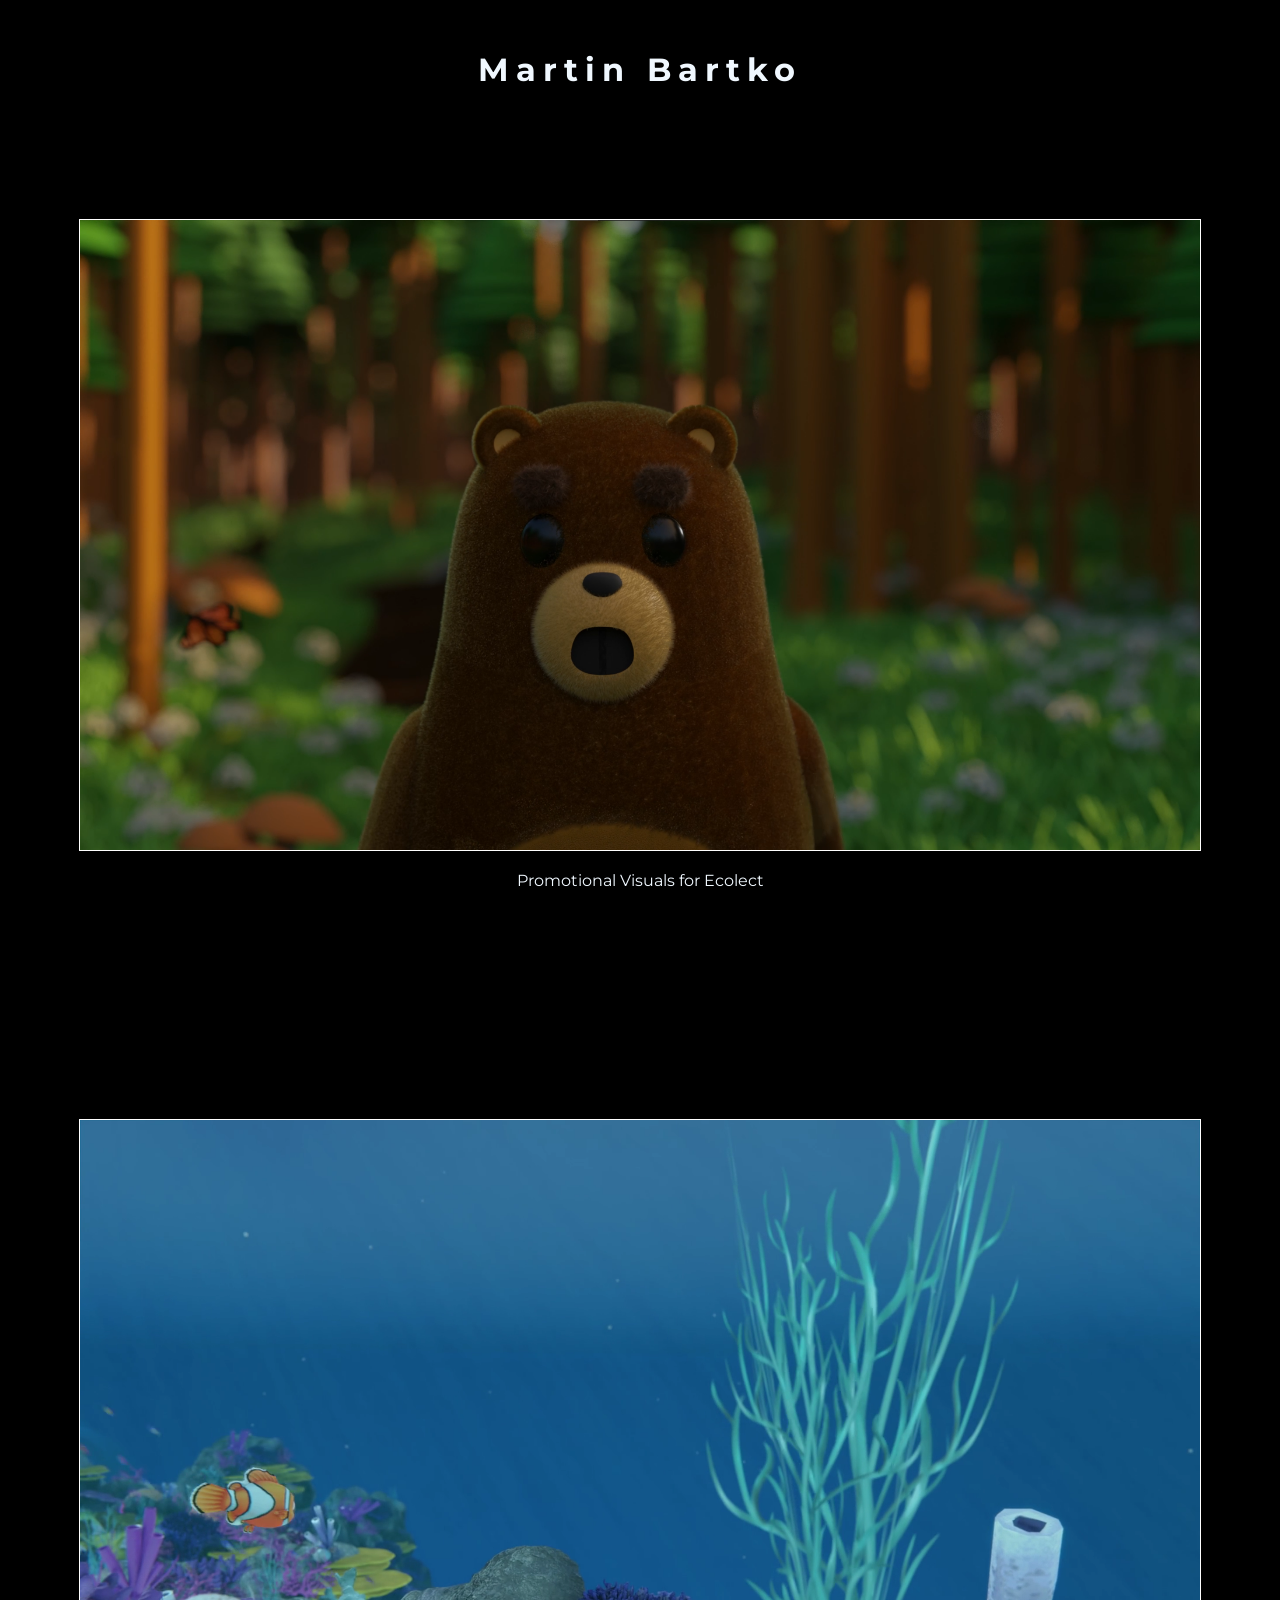
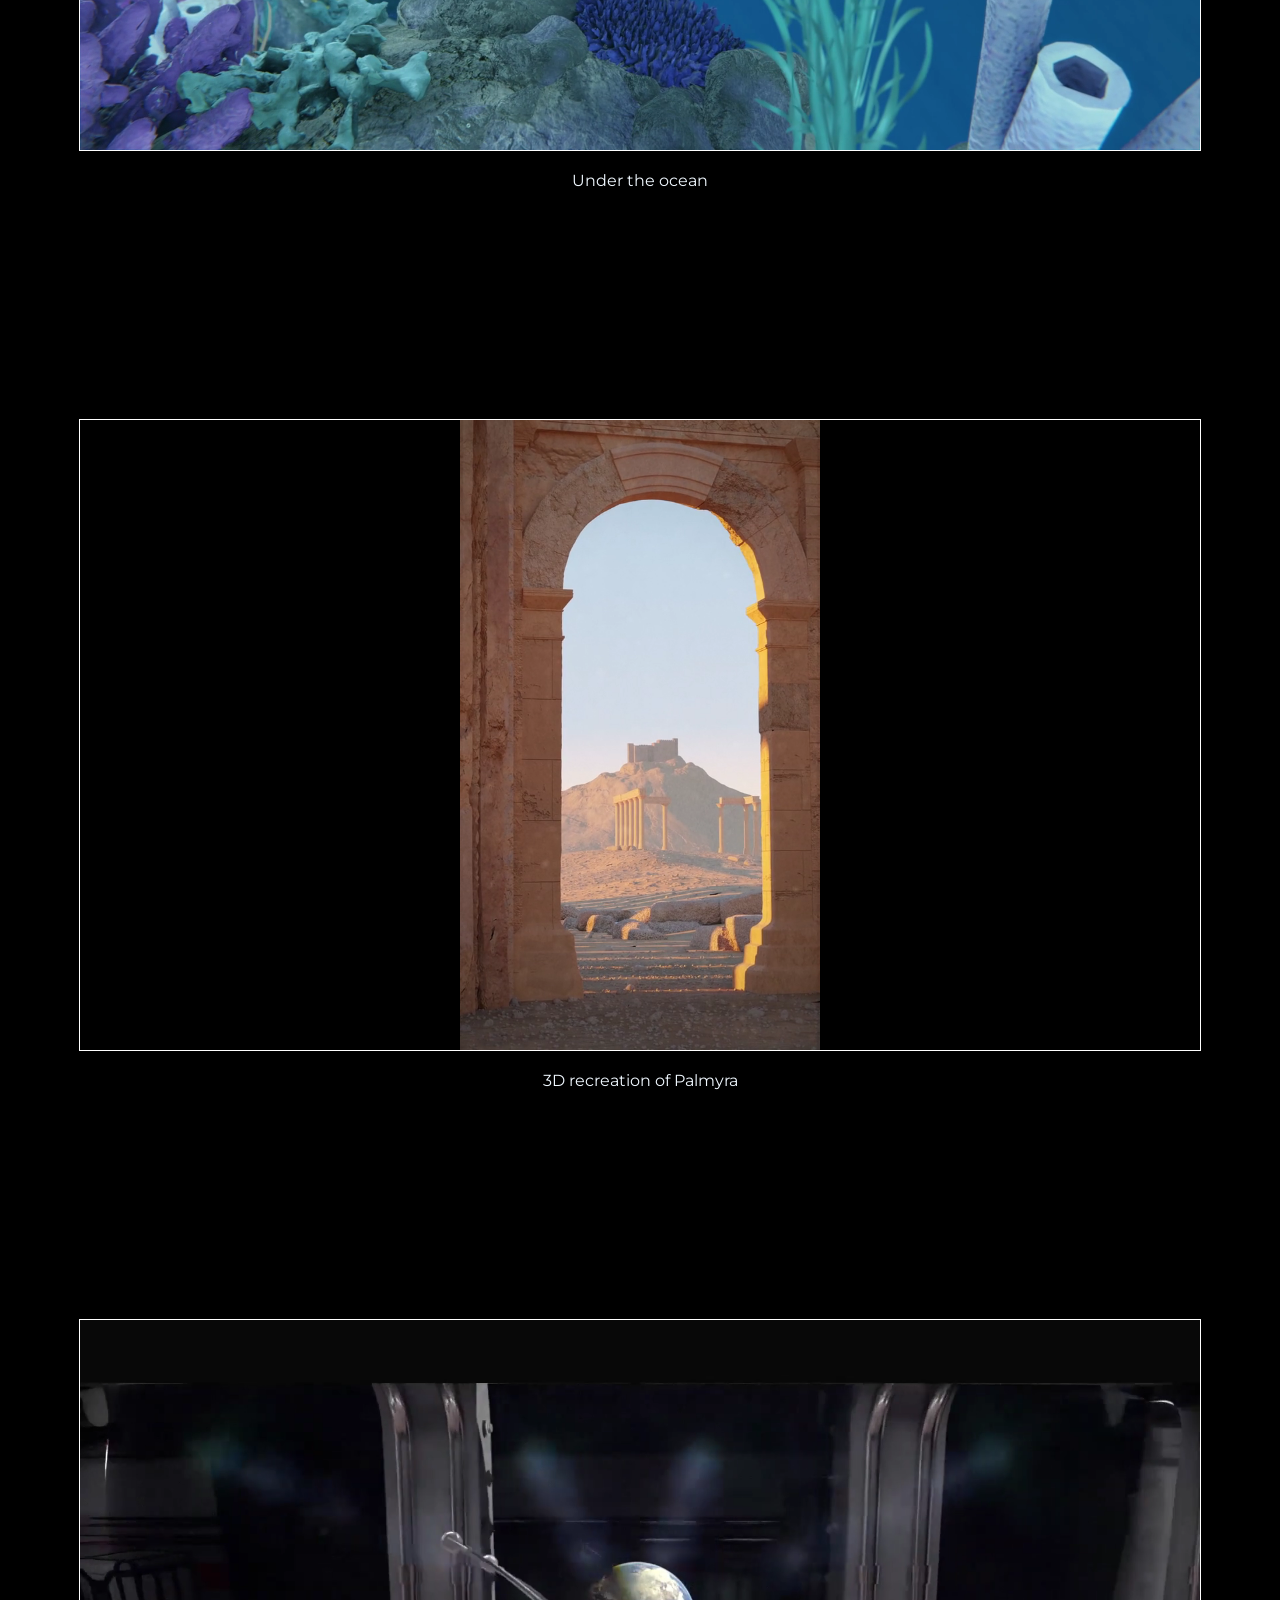
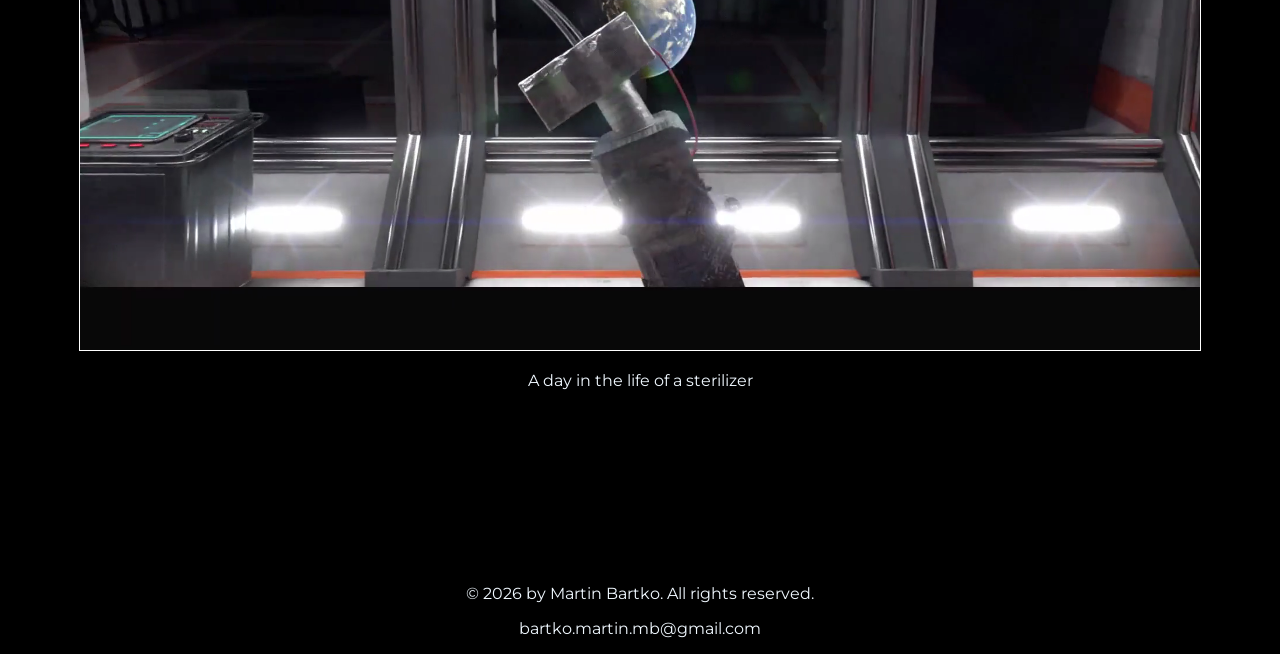
<file: index.html>
<!DOCTYPE html>
<html lang="sk">
<head>
    <meta charset="UTF-8">
    <meta name="viewport" content="width=device-width, initial-scale=1.0">
    <title>Martin Bartko - Portfolio</title>
    <link rel="stylesheet" href="style.css">
</head>
<body>
    <h1>Martin Bartko</h1>
    <section class="slide">
        <div class="video-wrapper">
            <div class="video" onclick="window.location='ecolect';" style="background-image: url('media/ecolect.png');"></div>
        </div>
        <div class="caption">Promotional Visuals for Ecolect</div>
    </section>
    <section class="slide">
        <div class="video-wrapper">
            <div class="video" onclick="window.location='ocean';" style="background-image: url('media/nemo.png');"></div>
        </div>
        <div class="caption">Under the ocean</div>
    </section>
    <section class="slide">
        <div class="video-wrapper">
            <div class="video" onclick="window.location='palmyra';" style="background-image: url('media/palmyra.png'); background-size: contain; background-repeat: no-repeat;"></div>
        </div>
        <div class="caption">3D recreation of Palmyra</div>
    </section>
    
    <section class="slide">
        <div class="video-wrapper">
            <div class="video" onclick="window.location='space';" style="background-image: url('media/space.png');"></div>
        </div>
        <div class="caption">A day in the life of a sterilizer</div>
    </section>
    <footer>
        <p>&copy; 2026 by Martin Bartko. All rights reserved.</p>
        <p>bartko.martin.mb@gmail.com</p>
    </footer>
</body>
</html>
</file>
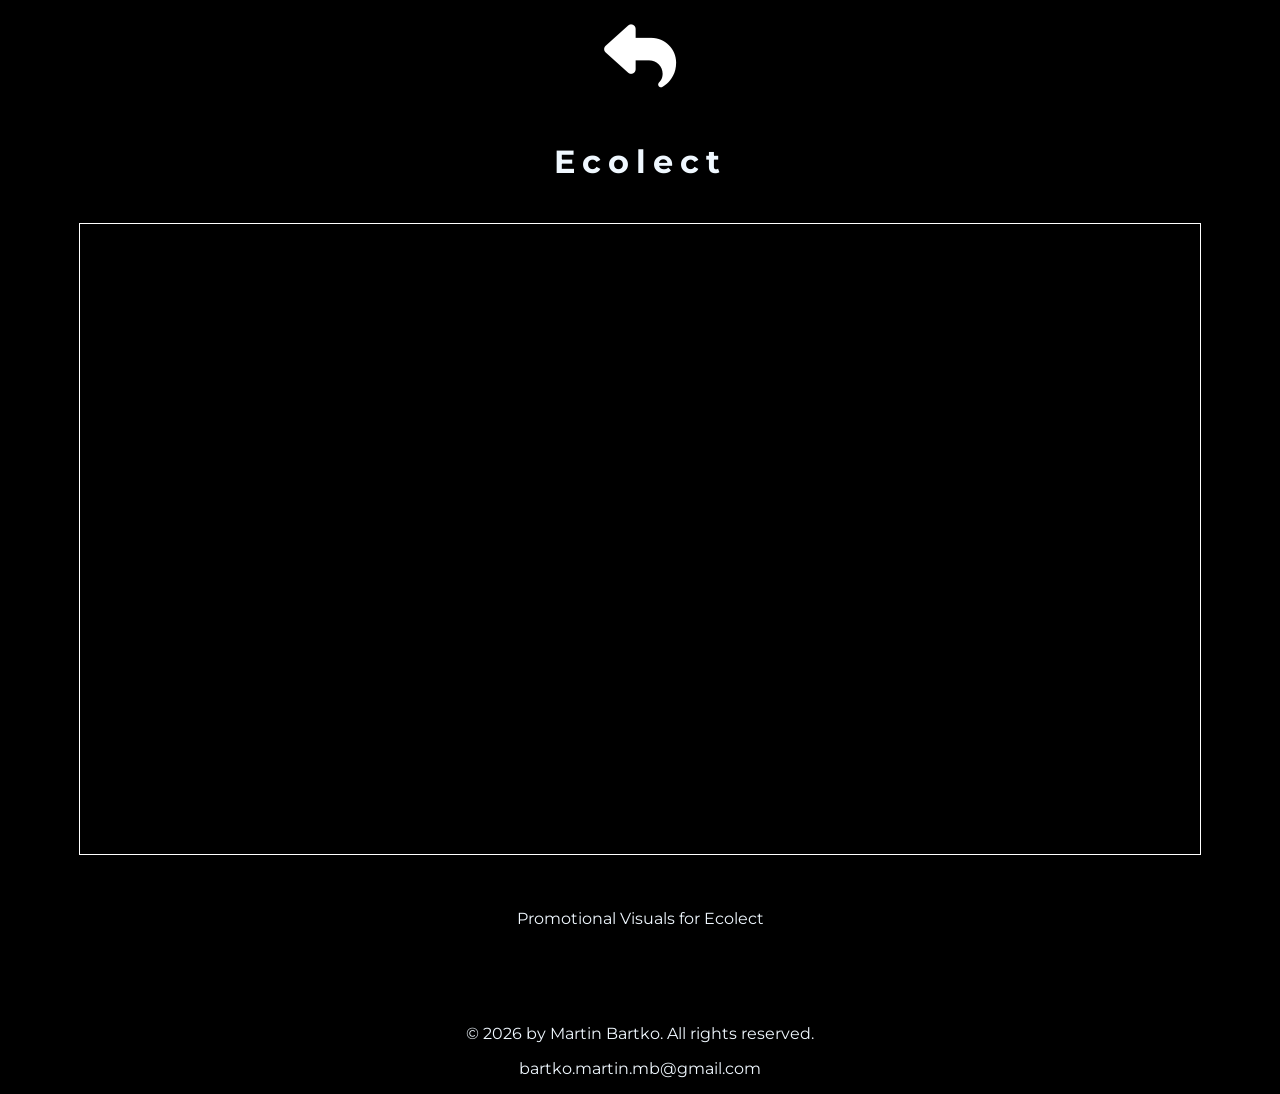
<file: ecolect.html>
<!DOCTYPE html>
<html lang="sk">
<head>
    <meta charset="UTF-8">
    <meta name="viewport" content="width=device-width, initial-scale=1.0">
    <title>Martin Bartko - Ecolect</title>
    <link rel="stylesheet" href="style.css">
    <link rel="stylesheet" href="https://cdnjs.cloudflare.com/ajax/libs/font-awesome/6.5.0/css/all.min.css">
</head>
<body>
    <div style="text-align:center;margin-top:20px;">
        <a href="/" style="text-decoration:none;color:#fff;" title="Back to Home">
            <i class="fa-solid fa-reply" style="font-size:72px;"></i>
        </a>
    </div>
    <h1>Ecolect</h1>
    <div class="video-wrapper">
        <!-- Iframe pre vložené video z Vimeo -->
        <iframe title="vimeo-player" src="https://player.vimeo.com/video/939436797?h=44952277a6" width="640" height="360" frameborder="0" referrerpolicy="strict-origin-when-cross-origin" allow="autoplay; fullscreen; picture-in-picture; clipboard-write; encrypted-media; web-share"   allowfullscreen></iframe>

    </div>
    <div class="caption">Promotional Visuals for Ecolect</div>
    <div class="video-description">
        <p></p>
    </div>
    <footer>
        <p>&copy; 2026 by Martin Bartko. All rights reserved.</p>
        <p>bartko.martin.mb@gmail.com</p>
    </footer>
</body>
</html>
</file>
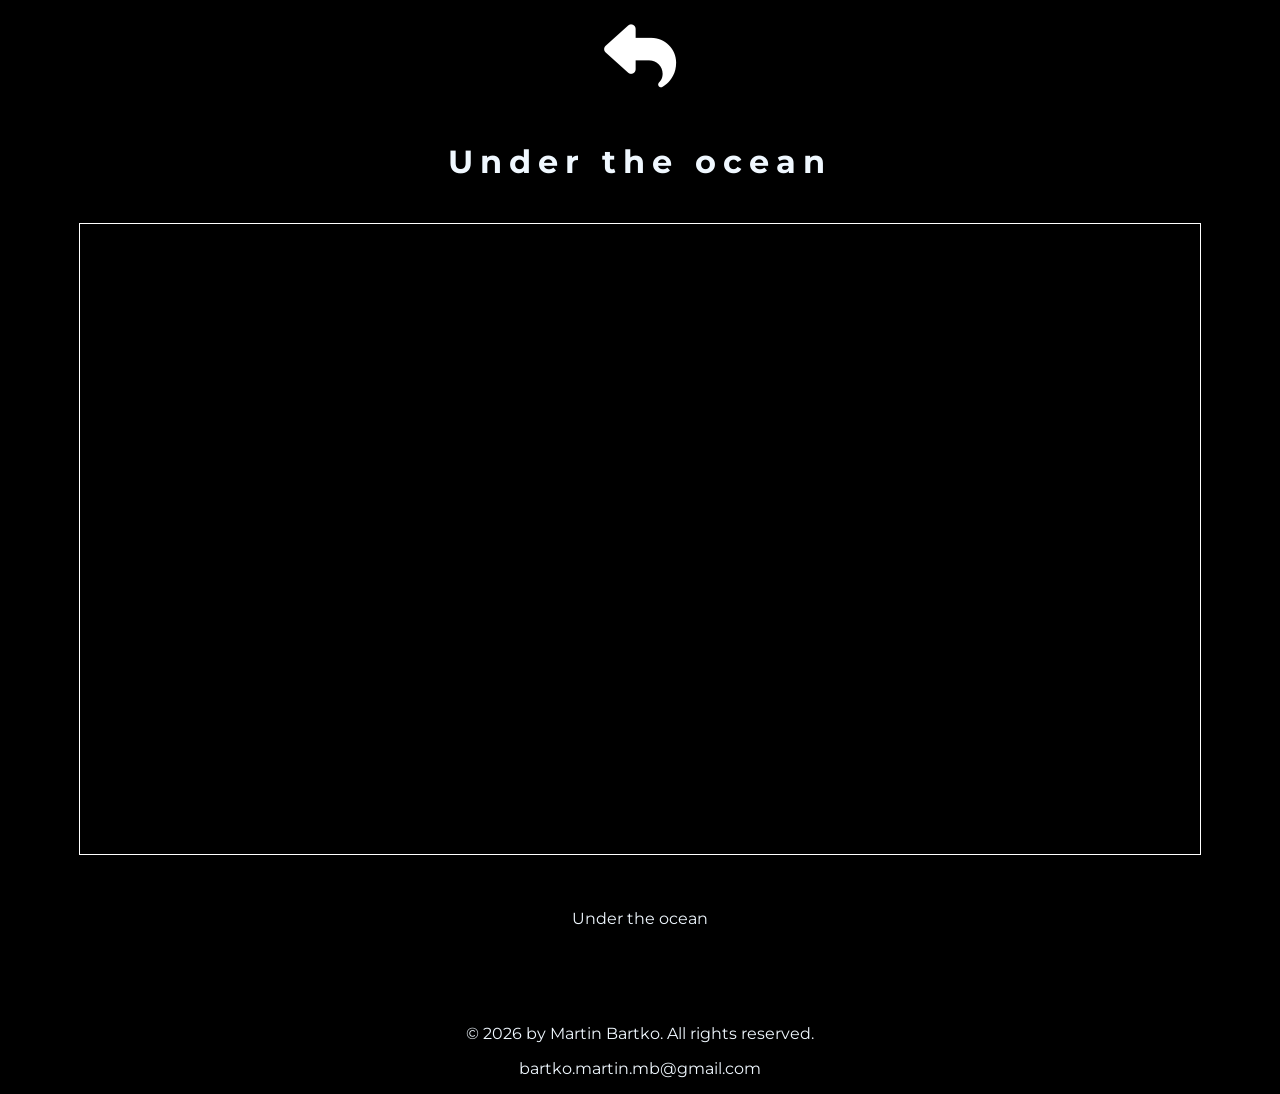
<file: ocean.html>
<!DOCTYPE html>
<html lang="sk">
<head>
    <meta charset="UTF-8">
    <meta name="viewport" content="width=device-width, initial-scale=1.0">
    <title>Martin Bartko - Under the ocean</title>
    <link rel="stylesheet" href="style.css">
    <link rel="stylesheet" href="https://cdnjs.cloudflare.com/ajax/libs/font-awesome/6.5.0/css/all.min.css">
</head>
<body>
    <div style="text-align:center;margin-top:20px;">
        <a href="/" style="text-decoration:none;color:#fff;" title="Back to Home">
            <i class="fa-solid fa-reply" style="font-size:72px;"></i>
        </a>
    </div>
    <h1>Under the ocean</h1>
    <div class="video-wrapper">
        <!-- Tento div by mal obsahovať skutočné video alebo iframe pre embed video -->
        <iframe src="https://player.vimeo.com/video/939488982?title=0&amp;byline=0&amp;portrait=0&amp;badge=0&amp;autopause=0&amp;player_id=0&amp;app_id=58479" width="3840" height="2160" frameborder="0" allow="autoplay; fullscreen; picture-in-picture; clipboard-write; encrypted-media; web-share" referrerpolicy="strict-origin-when-cross-origin" title="Nemo"></iframe>
    </div>
    <div class="caption">Under the ocean</div>
    <div class="video-description">
        <p></p>
    </div>
    <footer>
        <p>&copy; 2026 by Martin Bartko. All rights reserved.</p>
        <p>bartko.martin.mb@gmail.com</p>
    </footer>
</body>
</html>
</file>
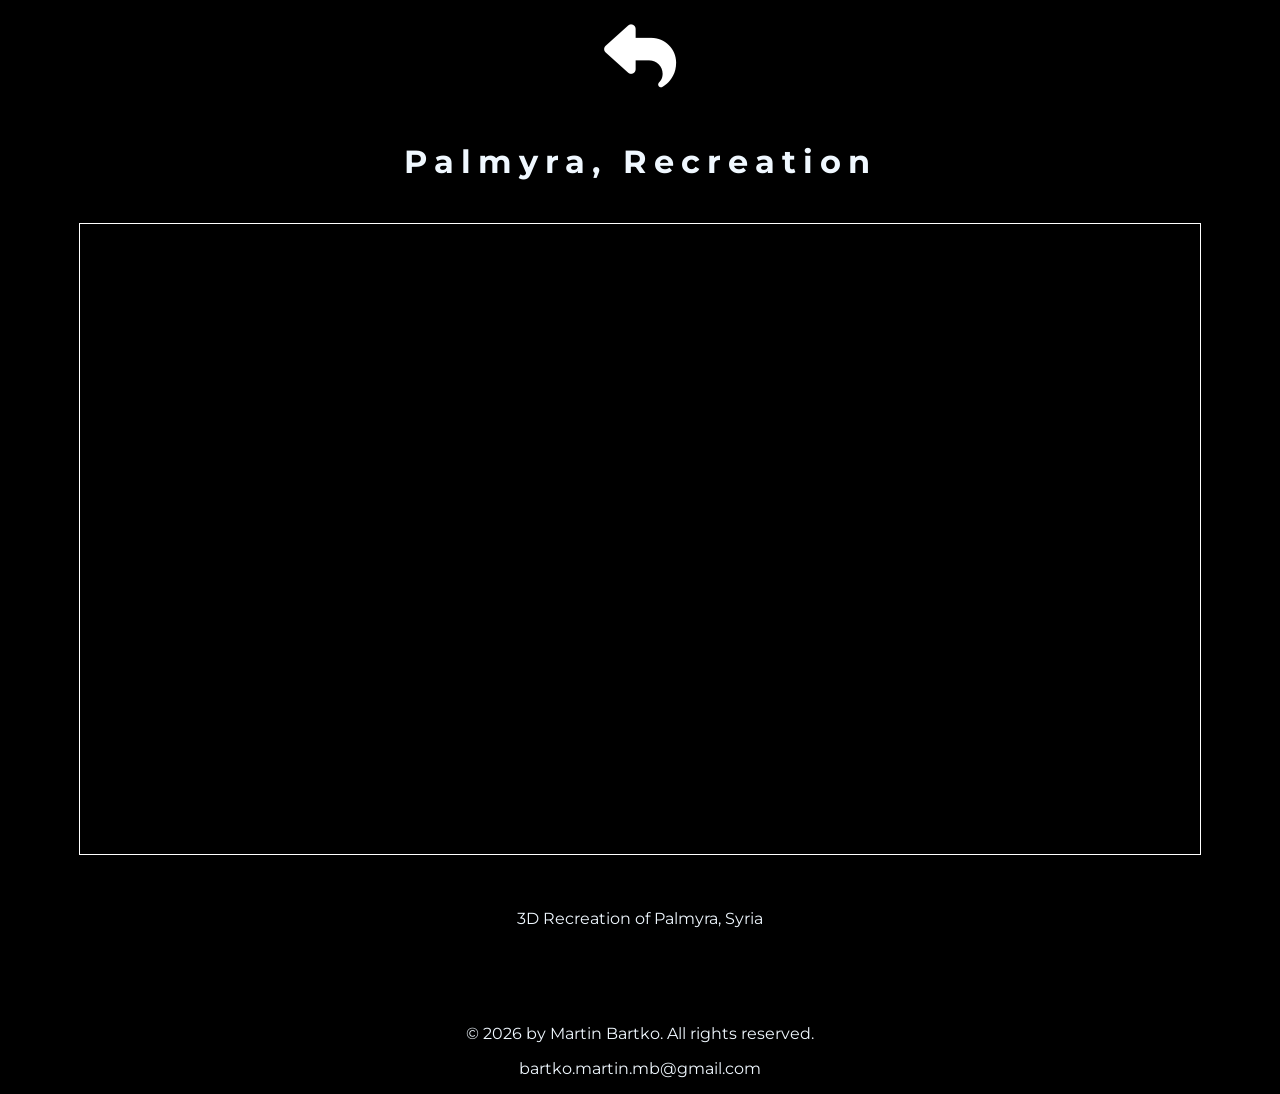
<file: palmyra.html>
<!DOCTYPE html>
<html lang="sk">
<head>
    <meta charset="UTF-8">
    <meta name="viewport" content="width=device-width, initial-scale=1.0">
    <title>Martin Bartko - Palmyra</title>
    <link rel="stylesheet" href="style.css">
    <link rel="stylesheet" href="https://cdnjs.cloudflare.com/ajax/libs/font-awesome/6.5.0/css/all.min.css">
</head>
<body>
    <div style="text-align:center;margin-top:20px;">
        <a href="/" style="text-decoration:none;color:#fff;" title="Back to Home">
            <i class="fa-solid fa-reply" style="font-size:72px;"></i>
        </a>
    </div>
    <h1>Palmyra, Recreation</h1>
    <div class="video-wrapper">
        <!-- Iframe pre vložené video z Vimeo -->
        <iframe src="https://player.vimeo.com/video/939208042?title=0&amp;byline=0&amp;portrait=0&amp;badge=0&amp;autopause=0&amp;player_id=0&amp;app_id=58479" width="1098" height="1920" frameborder="0" allow="autoplay; fullscreen; picture-in-picture; clipboard-write; encrypted-media; web-share" referrerpolicy="strict-origin-when-cross-origin" title="Palmyra, Syria"></iframe>
    </div>
    <div class="caption">3D Recreation of Palmyra, Syria</div>
    <div class="video-description">
        <p></p>
    </div>
    <!-- Tlačidlo Domov pod videom -->
    
    <footer>
        <p>&copy; 2026 by Martin Bartko. All rights reserved.</p>
        <p>bartko.martin.mb@gmail.com</p>
    </footer>
</body>
</html>
</file>
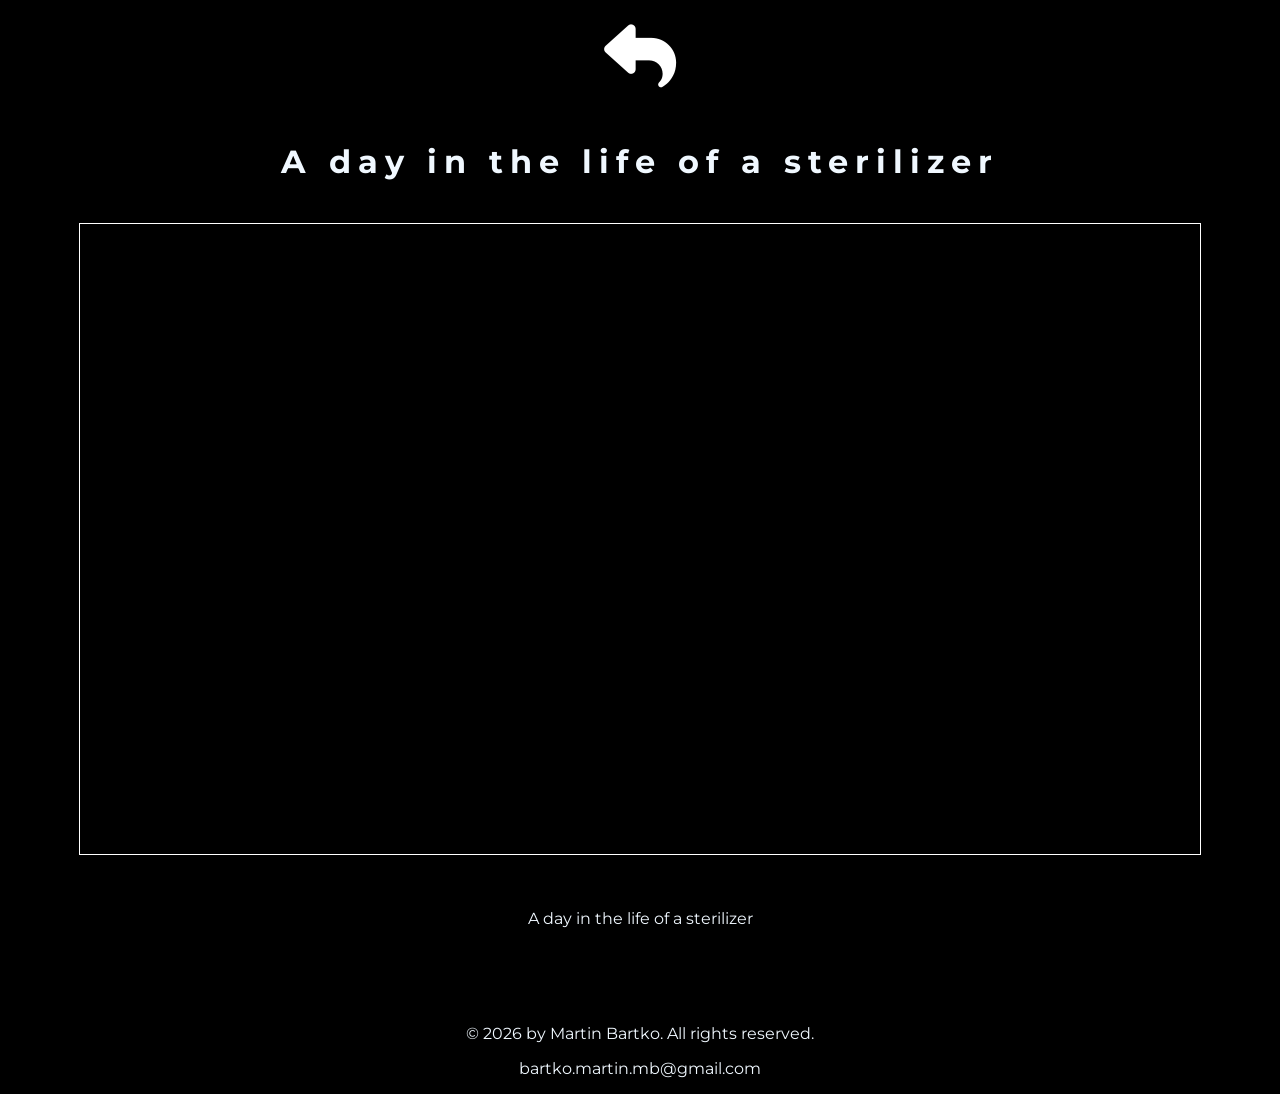
<file: space.html>
<!DOCTYPE html>
<html lang="sk">
<head>
    <meta charset="UTF-8">
    <meta name="viewport" content="width=device-width, initial-scale=1.0">
    <title>Martin Bartko - A day in the life of a sterilizer</title>
    <link rel="stylesheet" href="style.css">
    <link rel="stylesheet" href="https://cdnjs.cloudflare.com/ajax/libs/font-awesome/6.5.0/css/all.min.css">
</head>
<body>
    <div style="text-align:center;margin-top:20px;">
        <a href="/" style="text-decoration:none;color:#fff;" title="Back to Home">
            <i class="fa-solid fa-reply" style="font-size:72px;"></i>
        </a>
    </div>
    <h1>A day in the life of a sterilizer</h1>
    <div class="video-wrapper">
        <iframe src="https://player.vimeo.com/video/939453245?title=0&amp;byline=0&amp;portrait=0&amp;badge=0&amp;autopause=0&amp;player_id=0&amp;app_id=58479" width="1920" height="1080" frameborder="0" allow="autoplay; fullscreen; picture-in-picture; clipboard-write; encrypted-media; web-share" referrerpolicy="strict-origin-when-cross-origin" title="A day in the life of a Sterilizer DECODED 3D SPACE CHALLENGE"></iframe>
    </div>
    <div class="caption">A day in the life of a sterilizer</div>
    <div class="video-description">
        <p></p>
    </div>
    <footer>
        <p>&copy; 2026 by Martin Bartko. All rights reserved.</p>
        <p>bartko.martin.mb@gmail.com</p>
    </footer>
</body>
</html>
</file>
<file: style.css>
@import url('https://fonts.googleapis.com/css2?family=Montserrat:ital,wght@0,100..900;1,100..900&display=swap');

body {
    margin: 0;
    padding: 0;
    display: flex;
    justify-content: center;
    align-items: center;
    min-height: 100vh;
    flex-direction: column;
    background-color: black;
    font-family: "Montserrat";
}

.video-wrapper {
    width: calc(70vh * 16 / 9); /* Výpočet šírky podľa pomeru strán a výšky */
    height: 70vh; /* Nastavenie výšky na 70% výšky obrazovky */
    margin: 3vh 0 12vh 0;
    overflow: hidden;
    position: relative;
    border: solid rgb(255, 255, 255) 1px;
}

.video {
    width: 100%;
    height: 100%;
    position: absolute;
    top: 0;
    left: 0;
    background-size: cover;
    background-position: center;
    cursor: pointer;
    transition: transform 0.3s ease;
}

.video:hover {
    transform: scale(1.05);
}
.caption {
    text-align: center;
    
    font-size: 1em;
    color: aliceblue;
    margin-top: -6vh;
}

.home-button {
    position: absolute;
    top: 20px; /* Odstup od hornej hrany */
    left: 20px; /* Odstup od ľavej hrany */
    width: 10vw; /* Šírka tlačidla je 10% šírky viewportu */
    height: auto; /* Výška sa automaticky prispôsobí obsahu */
    padding: 10px; /* Polstrovanie okolo textu v tlačidle */
    color: #000; /* Čierna farba textu */
    text-decoration: none; /* Žiadna dekorácia textu */
    font-family: 'Montserrat', sans-serif;
    font-size: 0.5vw; /* Veľkosť písma ako percento šírky viewportu, prispôsobí sa veľkosti tlačidla */
    border: none;
    border-radius: 5px; /* Zaoblené rohy */
    cursor: pointer;
    transition: background-color 0.3s ease, transform 0.3s ease; /* Plynulý prechod pre farbu pozadia a transformáciu */
    display: flex;
    justify-content: center;
    align-items: center; /* Centruje text v tlačidle */
}

.home-button:hover {
    
    transform: scale(1.05); /* Zväčšenie o 5% */
}
.slide {
    min-height: 100vh;
    width: 100%;
    display: flex;
    flex-direction: column;
    justify-content: center;
    align-items: center;
}

.slide .video-wrapper {
    margin: 0;
}

.slide .caption {
    margin-top: 20px;
}

h1 {
    color: aliceblue;
    letter-spacing: 7px;
    margin-top: 50px;
    margin-bottom: 15px;
}
iframe {
    width: 100%; /* Full width of the video wrapper */
    height: 100%; /* Full height of the video wrapper */
    position: absolute; /* Positioning relative to the video wrapper */
    top: 0;
    left: 0;
}
p{
    color: aliceblue; 
}
footer {
    text-align: center;
    padding-top: 5%;
    
    color: #333; /* Tmavošedá farba textu */
    
}
</file>
